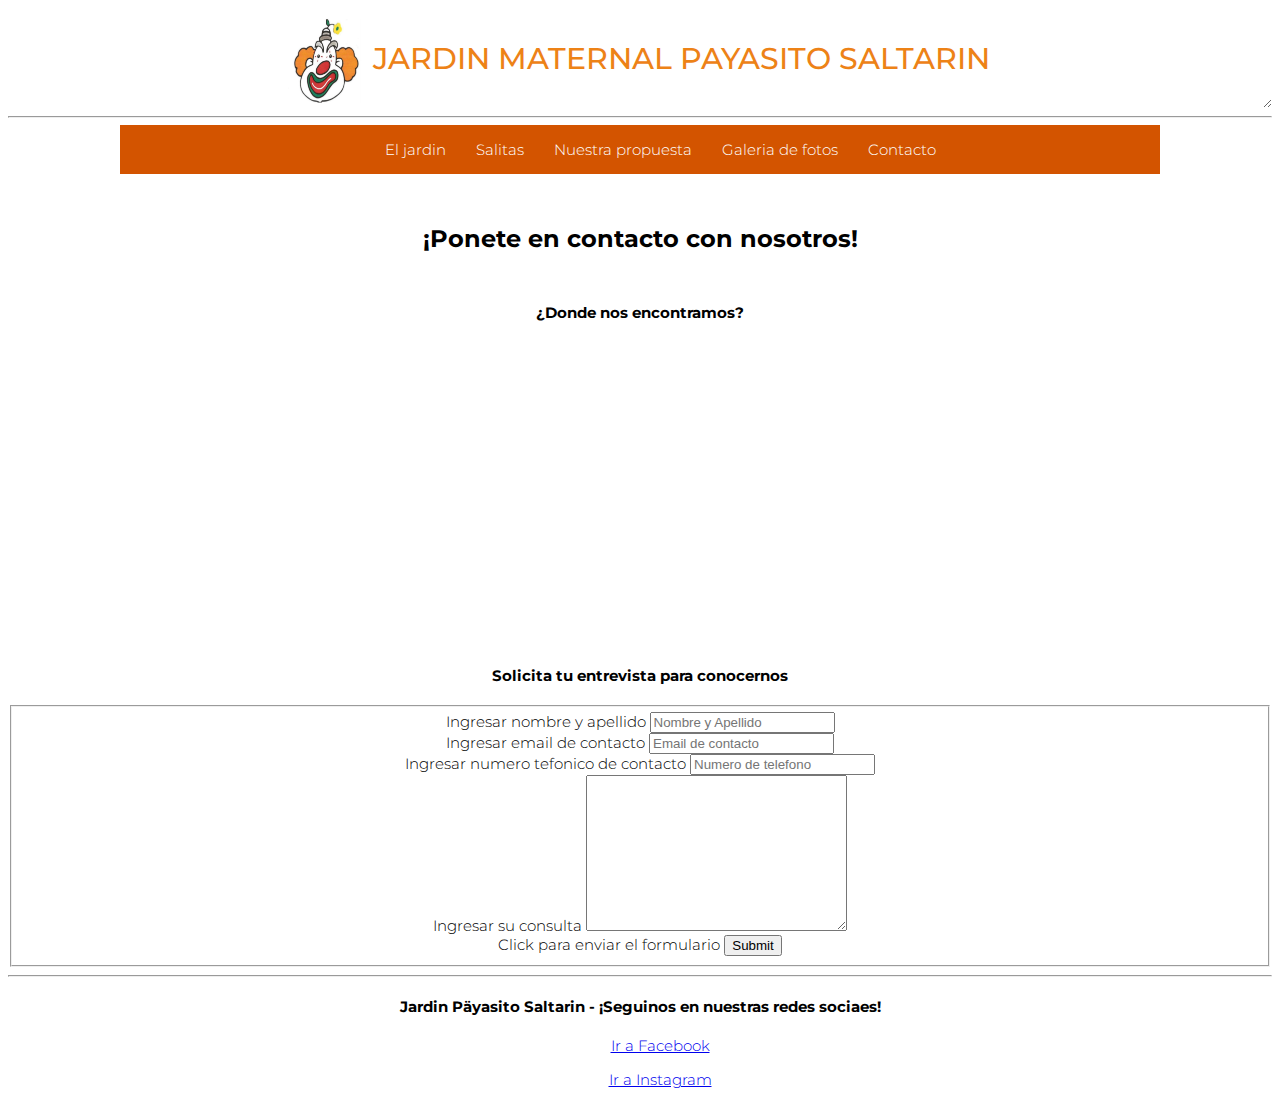
<file: pages/contacto.html>
<!DOCTYPE html>
<html lang="en">
<head>
    <meta charset="UTF-8">
    <meta http-equiv="X-UA-Compatible" content="IE=edge">
    <meta name="viewport" content="width=
    , initial-scale=1.0">
    <link rel="preconnect" href="https://fonts.googleapis.com">
    <link rel="preconnect" href="https://fonts.gstatic.com" crossorigin>
    <link href="https://fonts.googleapis.com/css2?family=Montserrat:wght@300;500&display=swap" rel="stylesheet">
    <link rel="stylesheet" href="../css/styles.css">
    <title>Document</title>
</head>

<body>
        
    <header>

        <div class="titulo-principal-logo">
            <img src="../img/logo-jardin.jpg" alt="Logo del jardin" class="logo">
            <h1> JARDIN MATERNAL PAYASITO SALTARIN</h1>
        </div>

            <hr>

            <nav>
                <ul class="navbar">
                    <li> <a href="../index.html">El jardin</a></li>
                    <li> <a href="./salitas.html">Salitas</a></li>
                    <li> <a href="./nuestra-propuesta.html">Nuestra propuesta</a></li>
                    <li> <a  href="./galeria-fotos.html" >Galeria de fotos</a></li>
                    <li> <a  href="./contacto.html" > Contacto</a></li>
                </ul>
            </nav>

    </header>

    <main>

    <section>
        <h2>¡Ponete en contacto con nosotros!</h2>

            <div>
                <h4>¿Donde nos encontramos?</h4>
                <iframe src="https://www.google.com/maps/embed?pb=!1m18!1m12!1m3!1d3271.8740487058117!2d-57.96709412532399!3d-34.90961017284618!2m3!1f0!2f0!3f0!3m2!1i1024!2i768!4f13.1!3m3!1m2!1s0x95a2e7692f0704ad%3A0xf5c325b5093b5f79!2sJardin%20Maternal%20PAYASO%20SALTARIN!5e0!3m2!1ses!2sar!4v1684982999884!5m2!1ses!2sar" width="400" height="300" style="border:0;" allowfullscreen="" loading="lazy" referrerpolicy="no-referrer-when-downgrade"></iframe>
            </div>


                <h4>Solicita tu entrevista para conocernos </h4>

<!-- Este formulario debe hacerse funcional cuando se termine de explicar en clase -->

                
                <form action="">
                <fieldset>

                    <div>
                        <label for="nombre"> Ingresar nombre y apellido </label>
                        <input type="text" id="nombre" placeholder="Nombre y Apellido">
                    </div>

                    <div>
                        <label for="email">Ingresar email de contacto</label>
                        <input type="email" id="email" placeholder="Email de contacto">
                    </div>

                    <div>
                        <label for="numero"> Ingresar numero tefonico de contacto</label>
                        <input type="number" id="numero" placeholder="Numero de telefono">
                    </div>

                    <div>
                        <label for="consulta">Ingresar su consulta</label>
                            <textarea name="" id="consulta" cols="30" rows="10"></textarea>
                    </div>

                    <div>
                        <label for="enviar">Click para enviar el formulario</label>
                        <input type="submit" name="Enviar" id="enviar">
                    </div>
                </fieldset>
                </form>

    </section>

    </main>
    <footer>

        <hr>
        <div>
            <h4>Jardin Päyasito Saltarin - ¡Seguinos en nuestras redes sociaes!</h4>
    
                <ul> 
                    <a href="https://www.facebook.com/people/Jardin-Payasito-Saltarin/100071630228970/"target="blank">Ir a Facebook</a>
                </ul>
    
                <ul>
                    <a href="https://www.instagram.com/jardinpayasitosaltarin_/?hl=es"target="blank">Ir a Instagram</a>
                </ul>
        </div>
    
    
        </footer>

</body>
</html>
</file>
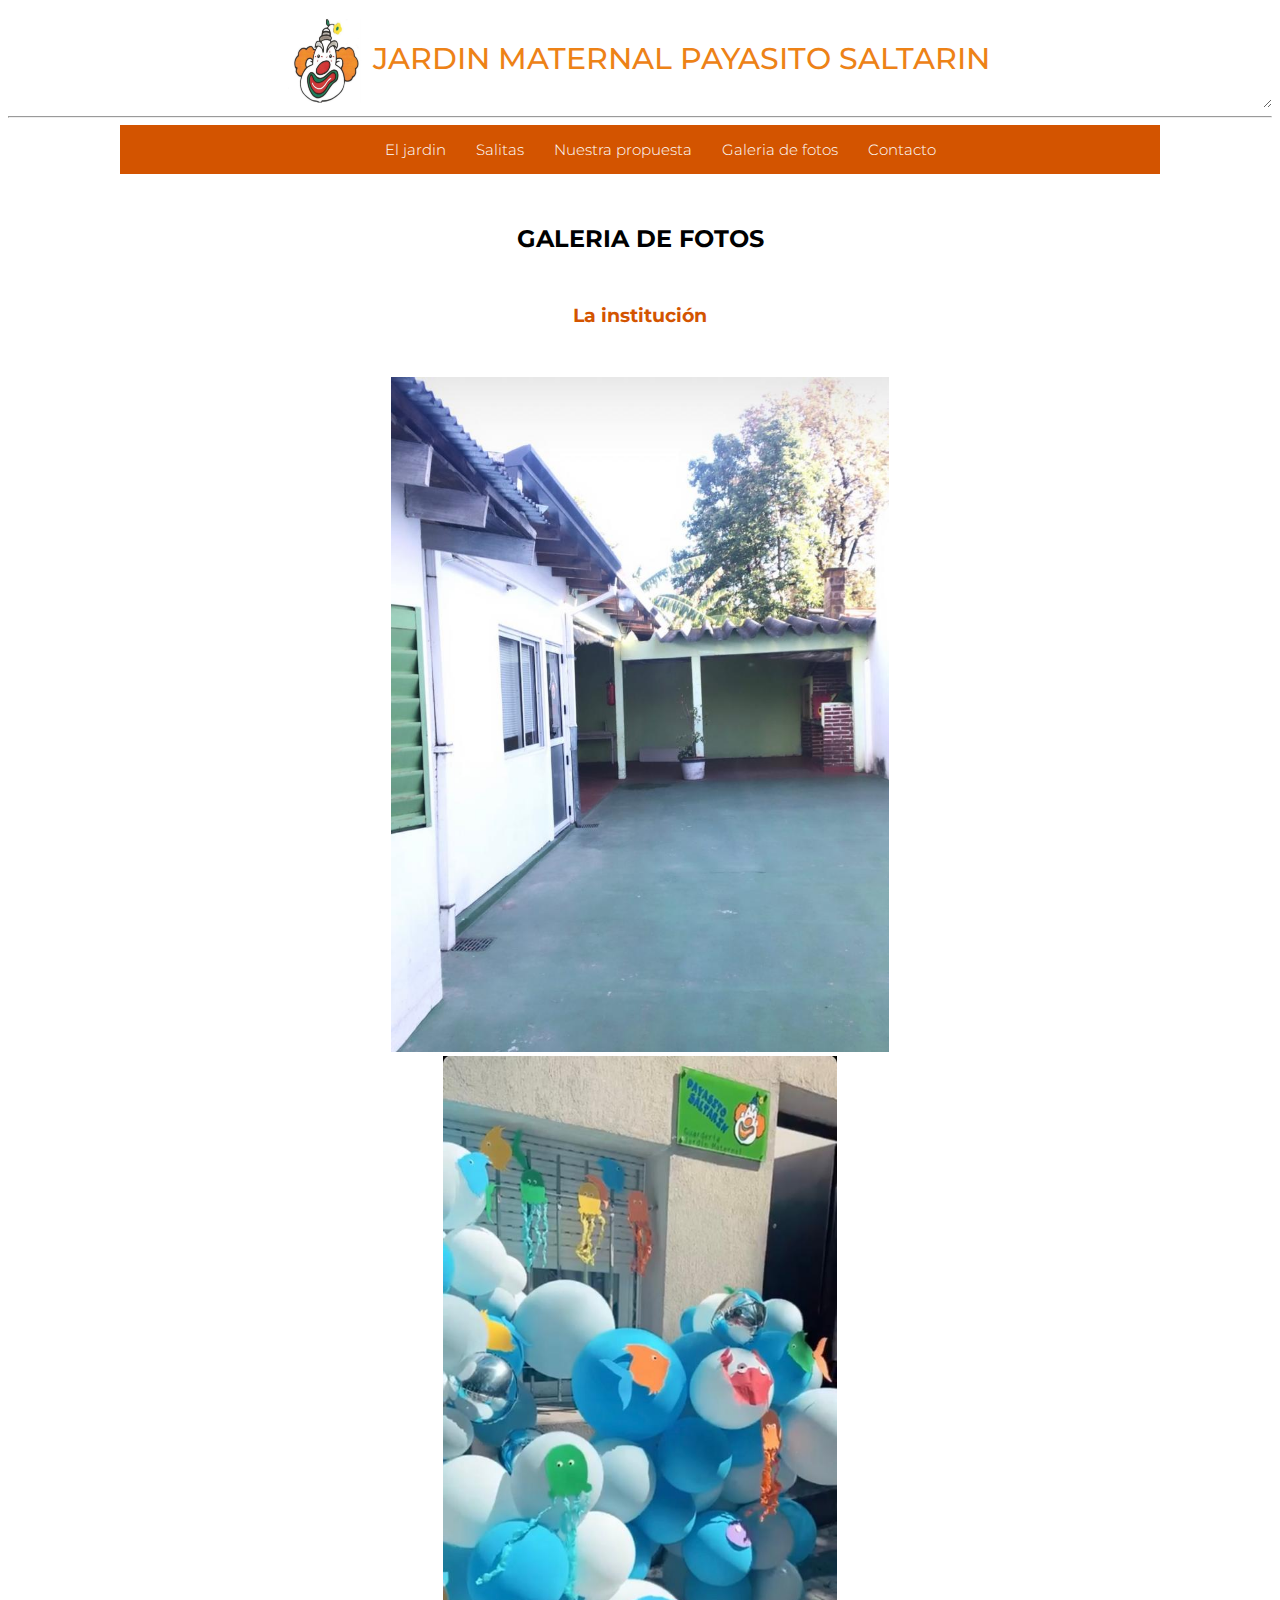
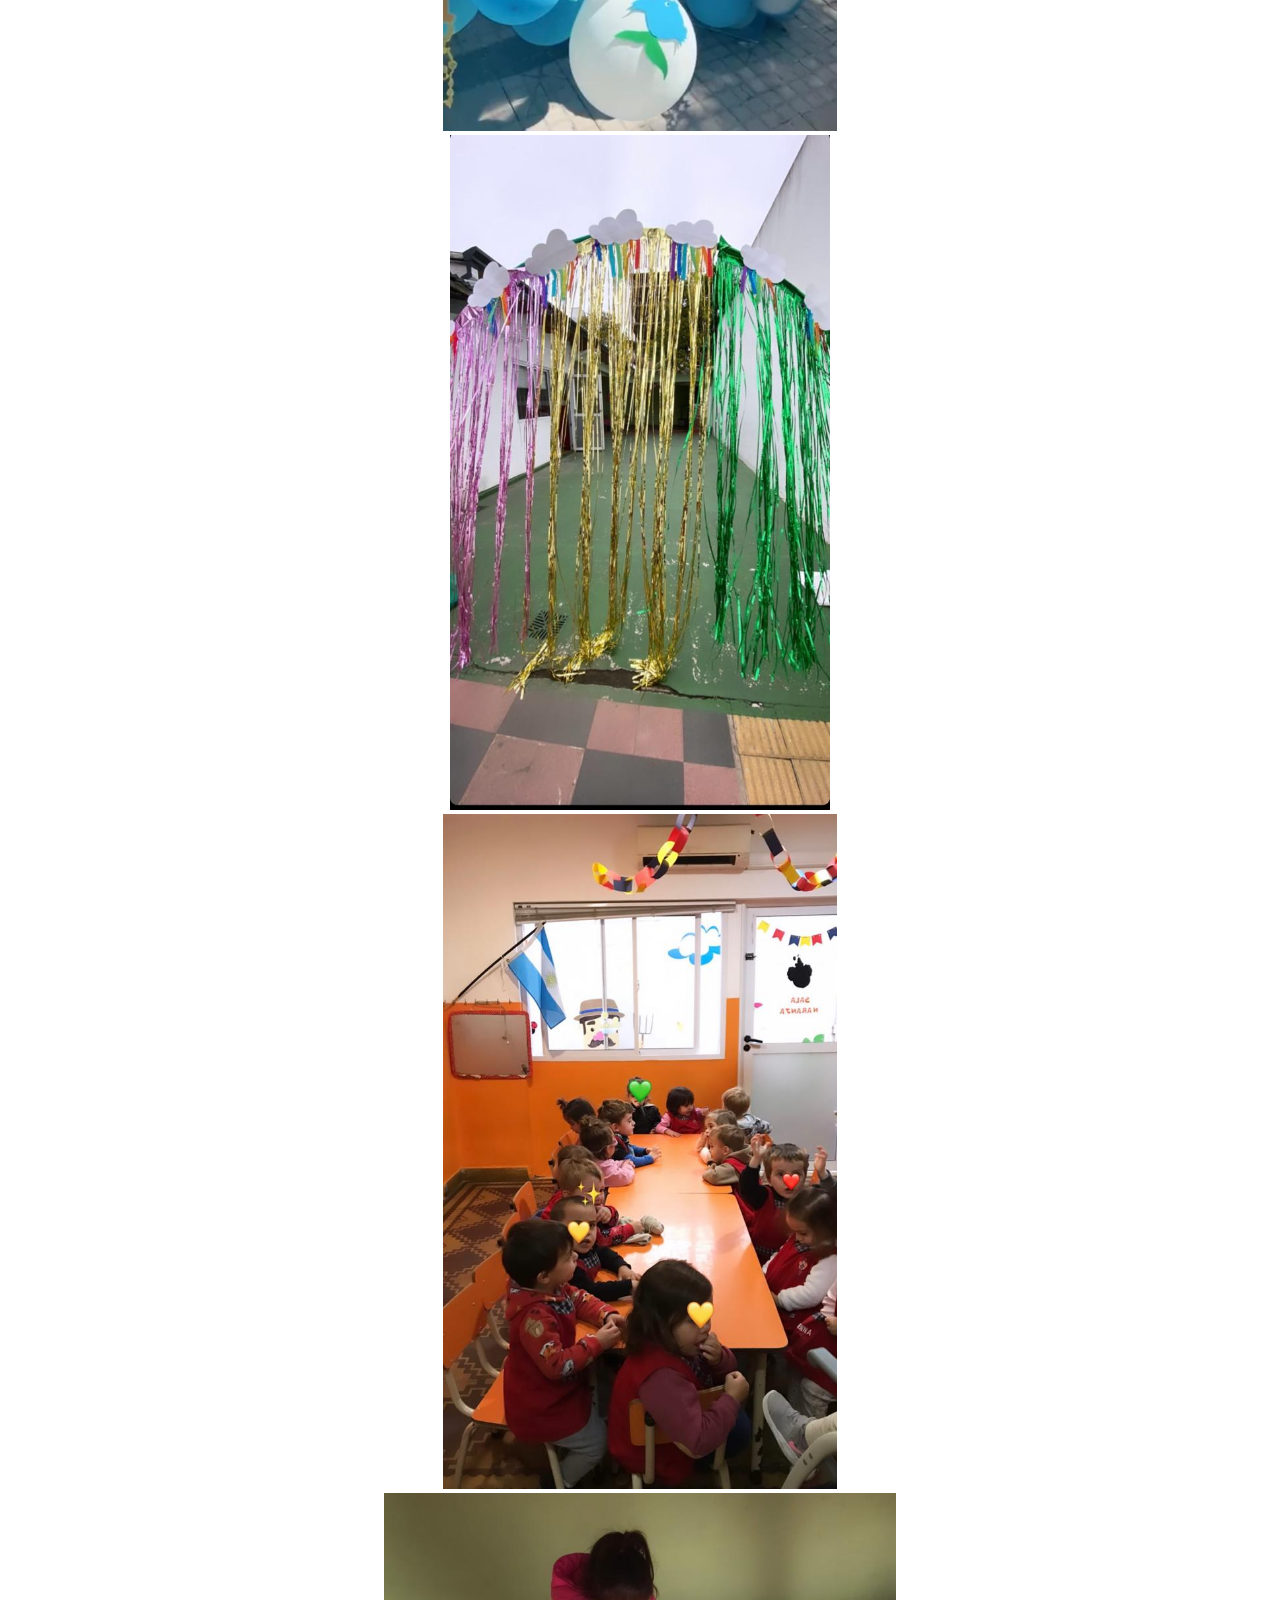
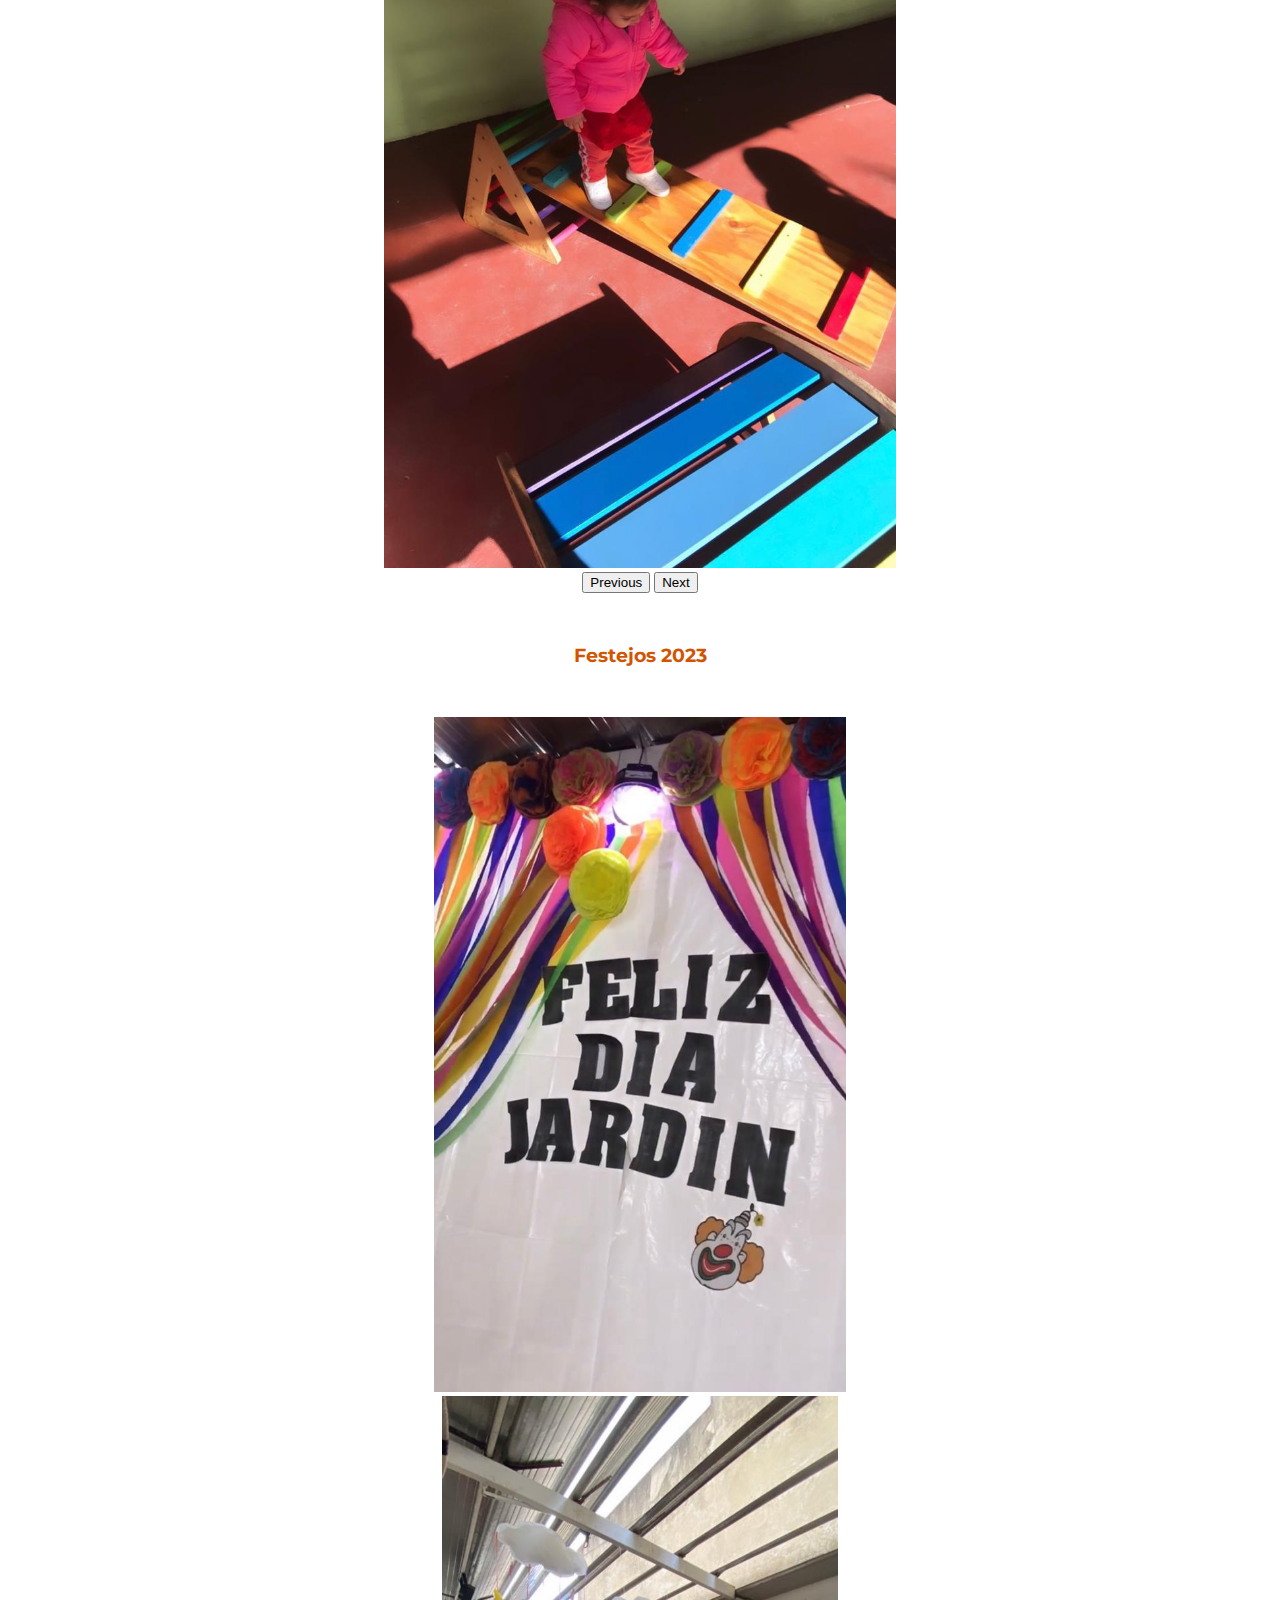
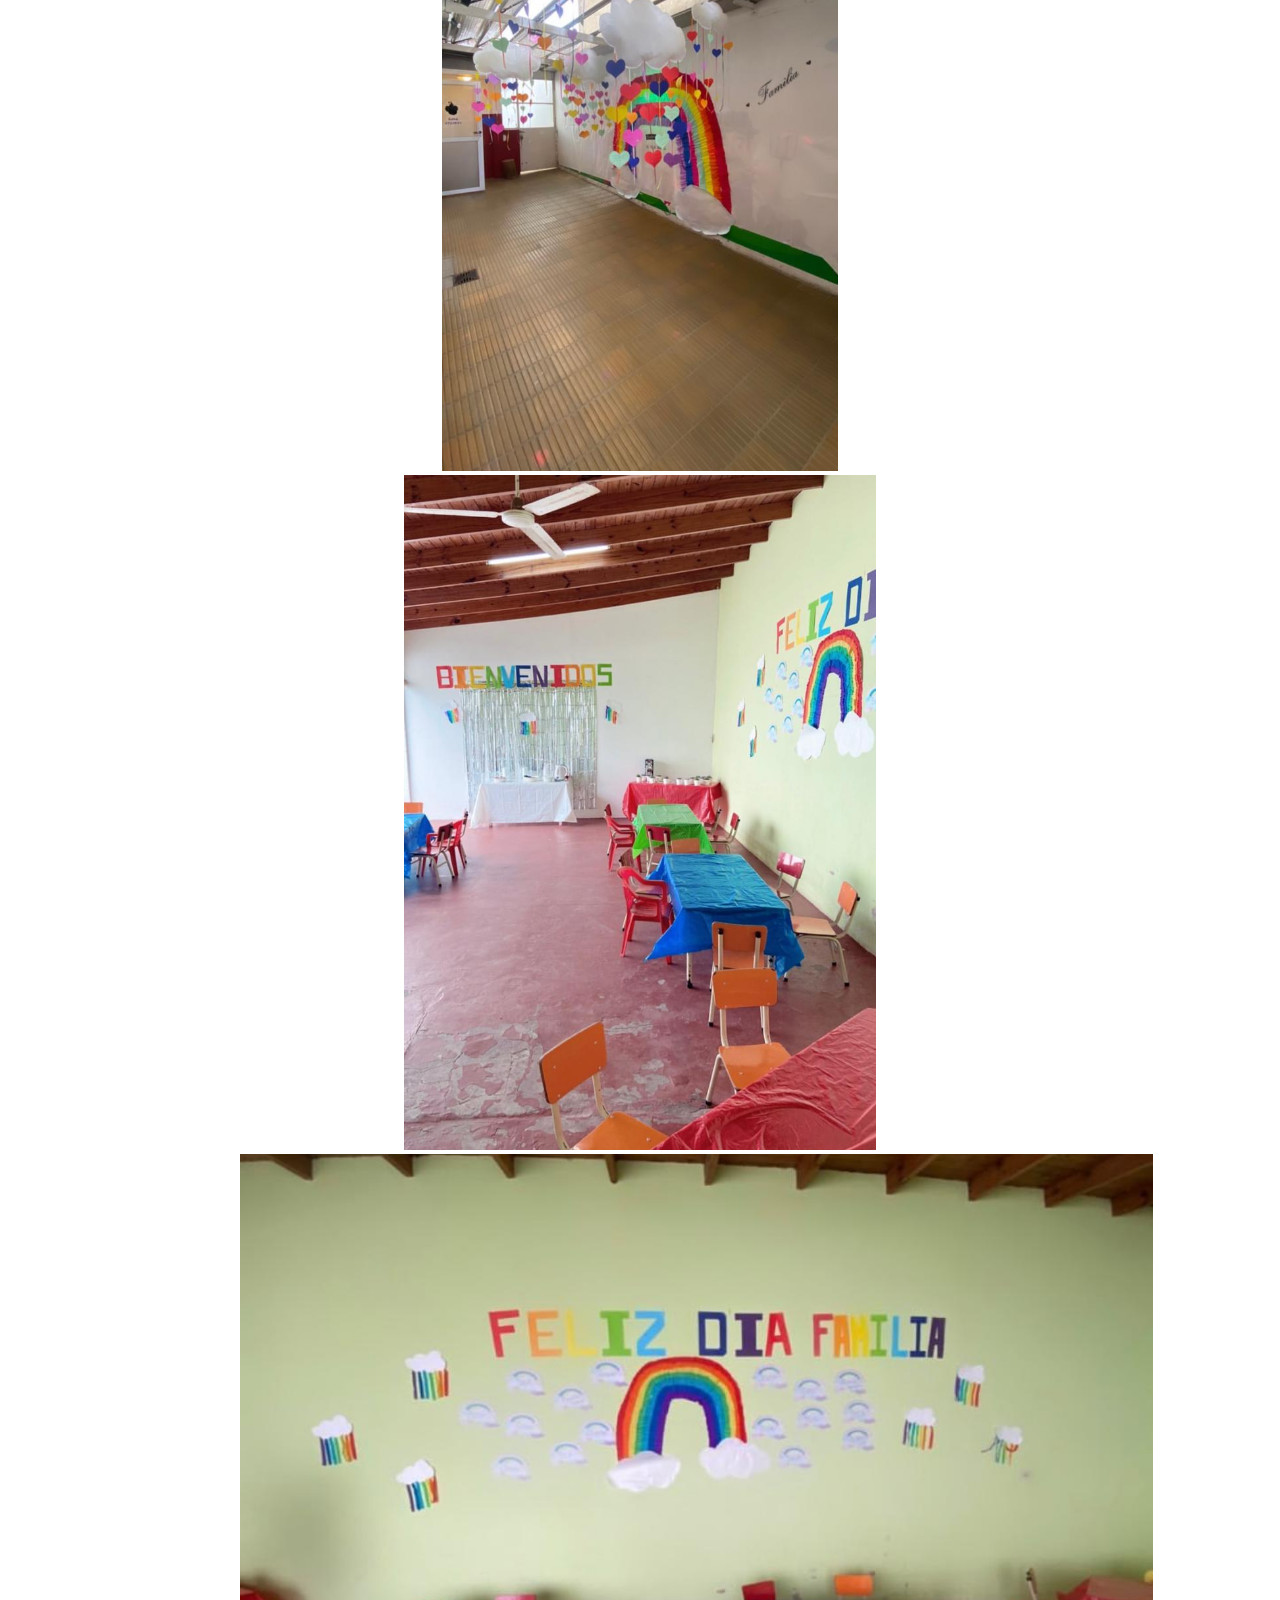
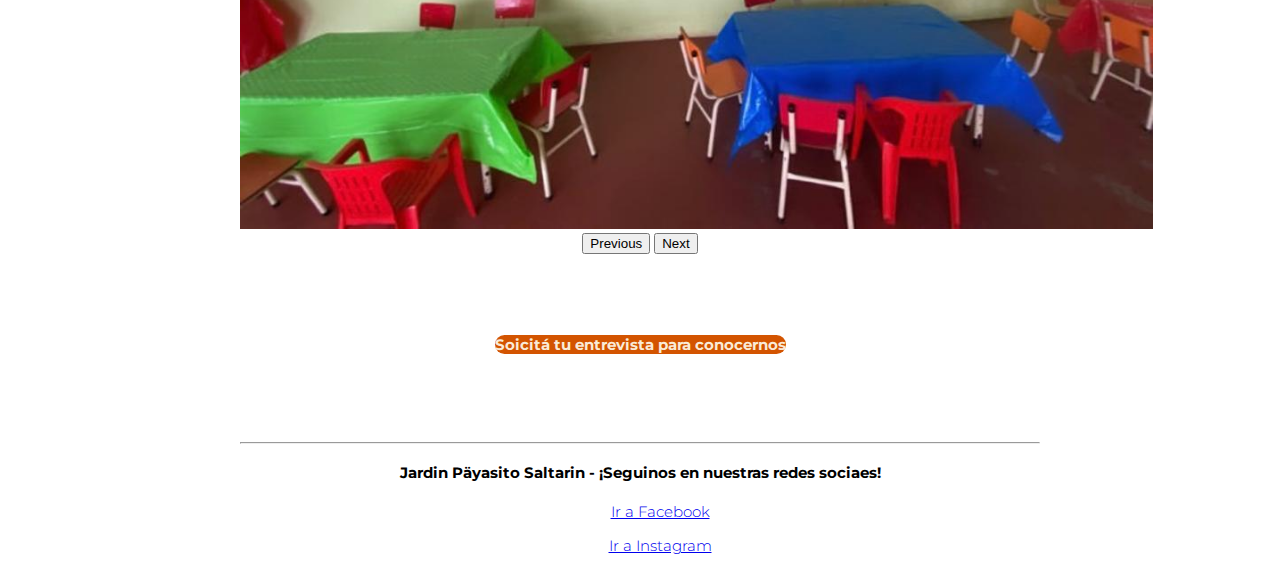
<file: pages/galeria-fotos.html>
<!DOCTYPE html>
<html lang="en">
<head>
    <meta charset="UTF-8">
    <meta http-equiv="X-UA-Compatible" content="IE=edge">
    <meta name="viewport" content="width=device-width, initial-scale=1.0">
    <link href="https://cdn.jsdelivr.net/npm/bootstrap@5.3.0/dist/css/bootstrap.min.css" rel="stylesheet" integrity="sha384-9ndCyUaIbzAi2FUVXJi0CjmCapSmO7SnpJef0486qhLnuZ2cdeRhO02iuK6FUUVM" crossorigin="anonymous">
    <link rel="preconnect" href="https://fonts.googleapis.com">
    <link rel="preconnect" href="https://fonts.gstatic.com" crossorigin>
    <link href="https://fonts.googleapis.com/css2?family=Montserrat:wght@300;500&display=swap" rel="stylesheet">
    <link rel="stylesheet" href="../css/styles.css">
    <title>Document</title>
</head>
<body>
    
            
    <header>

        <div class="titulo-principal-logo">
            <img src="../img/logo-jardin.jpg" alt="Logo del jardin" class="logo">
            <h1> JARDIN MATERNAL PAYASITO SALTARIN</h1>
        </div>

            <hr>

            <nav>
                <ul class="navbar">
                    <li> <a href="../index.html">El jardin</a></li>
                    <li> <a href="./salitas.html">Salitas</a></li>
                    <li> <a href="./nuestra-propuesta.html">Nuestra propuesta</a></li>
                    <li> <a  href="./galeria-fotos.html" >Galeria de fotos</a></li>
                    <li> <a  href="./contacto.html" > Contacto</a></li>
                </ul>
            </nav>

    </header>

    <h2>GALERIA DE FOTOS</h2>

    <h3>La institución</h3>
    <div id="carouselExample" class="carousel slide">
        <div class="carousel-inner">
            <div class="carousel-item active">
            <img src="../img/instalación-1.jpg" class="d-block w-100" alt="Patio Grande Payasito Saltarin">
        </div>
        <div class="carousel-item">
            <img src="../img/instalación-2.jpg" class="d-block w-100" alt="Entrada Jardin Payasito Saltarin">
        </div>
        <div class="carousel-item">
            <img src="../img/instalación-3.jpg" class="d-block w-100" alt="Patio Grande Payasito Saltarin">
        </div>
        <div class="carousel-item">
            <img src="../img/instalación-4.jpg" class="d-block w-100" alt="Niños de sala naranja sentados en Payasito Saltarin">
        </div>
        <div class="carousel-item">
            <img src="../img/instalación-5.jpg" class="d-block w-100" alt="Niño jugando en los juegos de Payasito Saltarin">
        </div>
        </div>
        <button class="carousel-control-prev" type="button" data-bs-target="#carouselExample" data-bs-slide="prev">
            <span class="carousel-control-prev-icon" aria-hidden="true"></span>
            <span class="visually-hidden">Previous</span>
        </button>
        <button class="carousel-control-next" type="button" data-bs-target="#carouselExample" data-bs-slide="next">
            <span class="carousel-control-next-icon" aria-hidden="true"></span>
            <span class="visually-hidden">Next</span>
        </button>
    </div>

    <h3>Festejos 2023</h3>
    <div id="carouselExample2" class="carousel slide">
        <div class="carousel-inner">
            <div class="carousel-item active">
            <img src="../img/festejos1.jpg" class="d-block w-100" alt="Cartel feliz dia Jardin">
        </div>
        <div class="carousel-item">
            <img src="../img/festejos2.jpg" class="d-block w-100" alt="Patio de jardin Payasito Saltarin decorado para e festejo de dia de jardin">
        </div>
        <div class="carousel-item">
            <img src="../img/festejos3.jpg" class="d-block w-100" alt="Mesas en el patio de Payasito Saltarin donde se festeja e dia de jardin">
        </div>
        <div class="carousel-item">
            <img src="../img/festejos4.jpg" class="d-block w-100" alt="Mesas en el patio de Payasito Satarin donde se festeja el dia de jardin">
        </div>
        <button class="carousel-control-prev" type="button" data-bs-target="#carouselExample" data-bs-slide="prev">
            <span class="carousel-control-prev-icon" aria-hidden="true"></span>
            <span class="visually-hidden">Previous</span>
        </button>
        <button class="carousel-control-next" type="button" data-bs-target="#carouselExample" data-bs-slide="next">
            <span class="carousel-control-next-icon" aria-hidden="true"></span>
            <span class="visually-hidden">Next</span>
        </button>
    </div>


    <!-- Queda pendiente colocar las fotos del evento de egreso 2022 ya que me las deben enviar -html y css simil a los anteriores -->


    <div class="button">
        <h4>
            <a href="./pages/contacto.html"target=blank class="button-link"> Soicitá tu entrevista para conocernos</a>
        </h4>
    </div>

    <footer>

        <hr>
        <div>
            <h4>Jardin Päyasito Saltarin - ¡Seguinos en nuestras redes sociaes!</h4>
    
                <ul> 
                    <a href="https://www.facebook.com/people/Jardin-Payasito-Saltarin/100071630228970/"target="blank">Ir a Facebook</a>
                </ul>
    
                <ul>
                    <a href="https://www.instagram.com/jardinpayasitosaltarin_/?hl=es"target="blank">Ir a Instagram</a>
                </ul>
        </div>
    
    
        </footer>

        <script src="https://cdn.jsdelivr.net/npm/bootstrap@5.3.0/dist/js/bootstrap.bundle.min.js" integrity="sha384-geWF76RCwLtnZ8qwWowPQNguL3RmwHVBC9FhGdlKrxdiJJigb/j/68SIy3Te4Bkz" crossorigin="anonymous"></script>
</body>
</html>
</file>
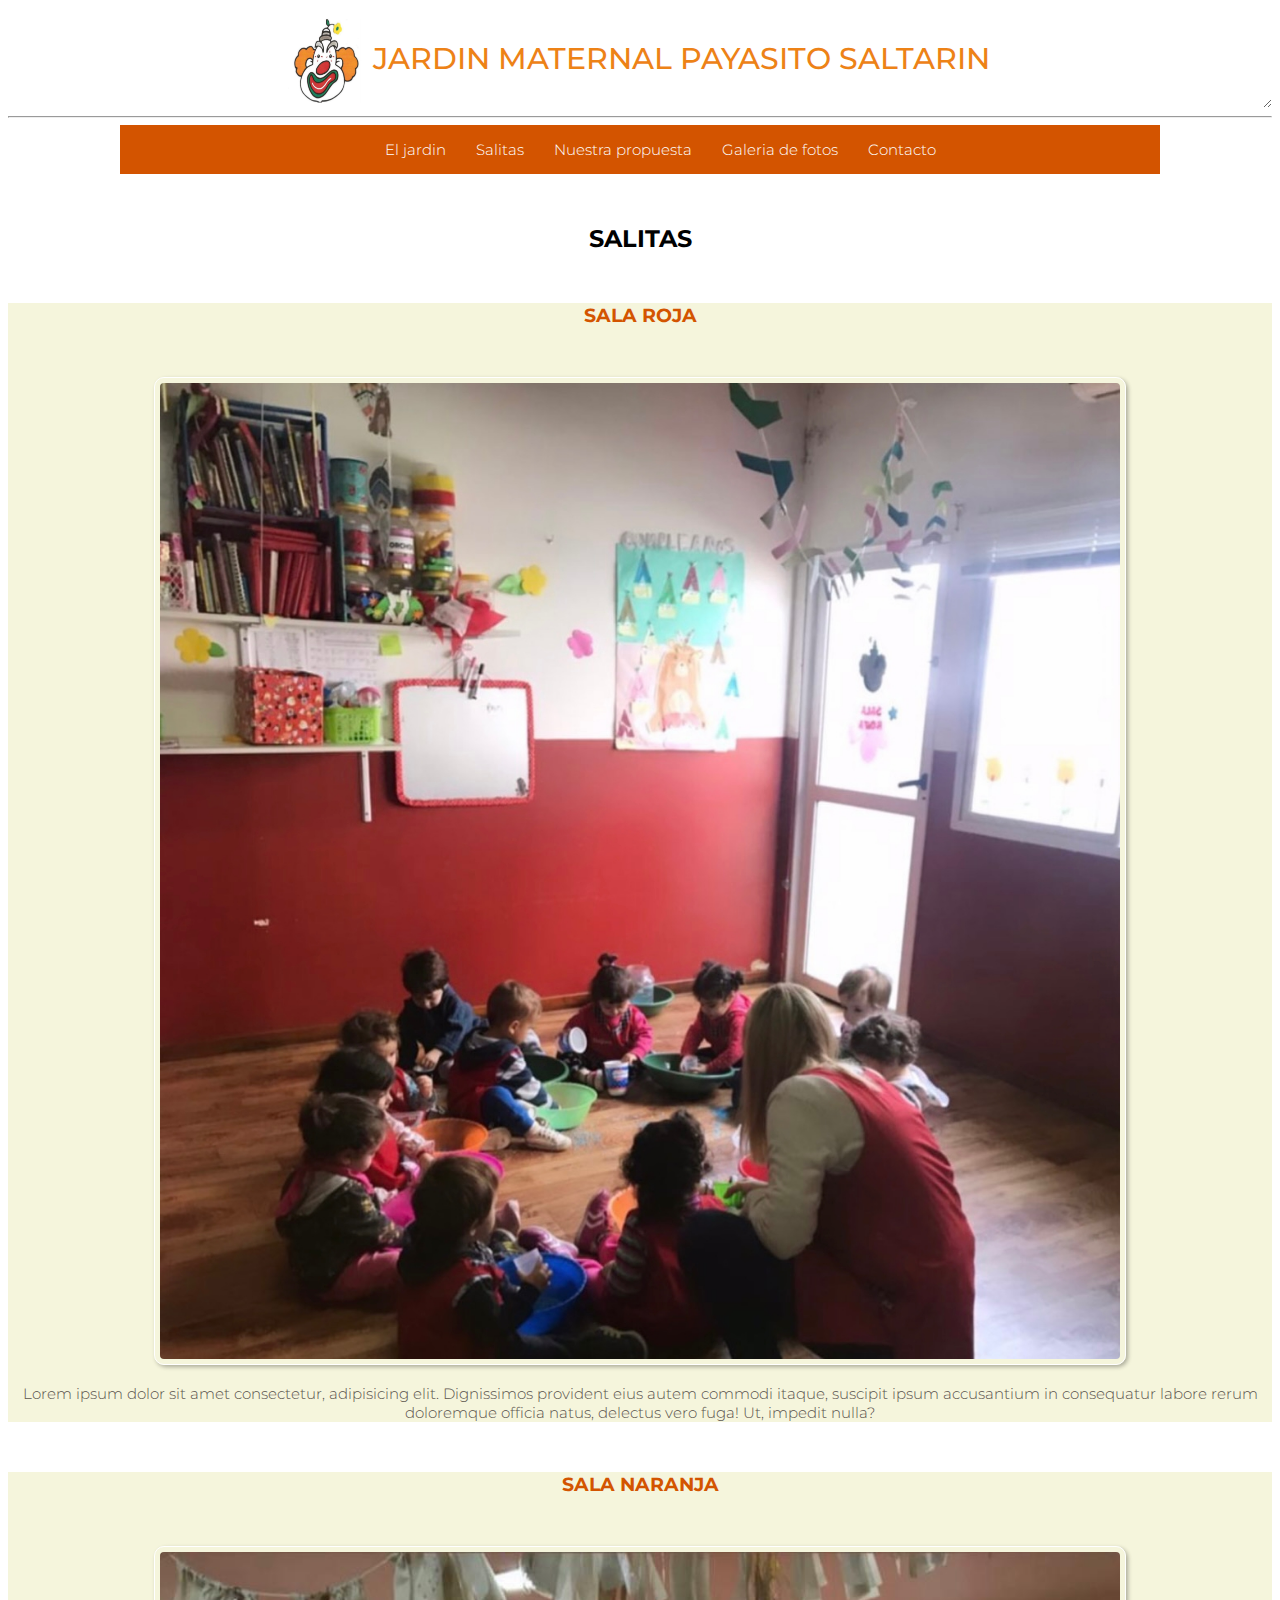
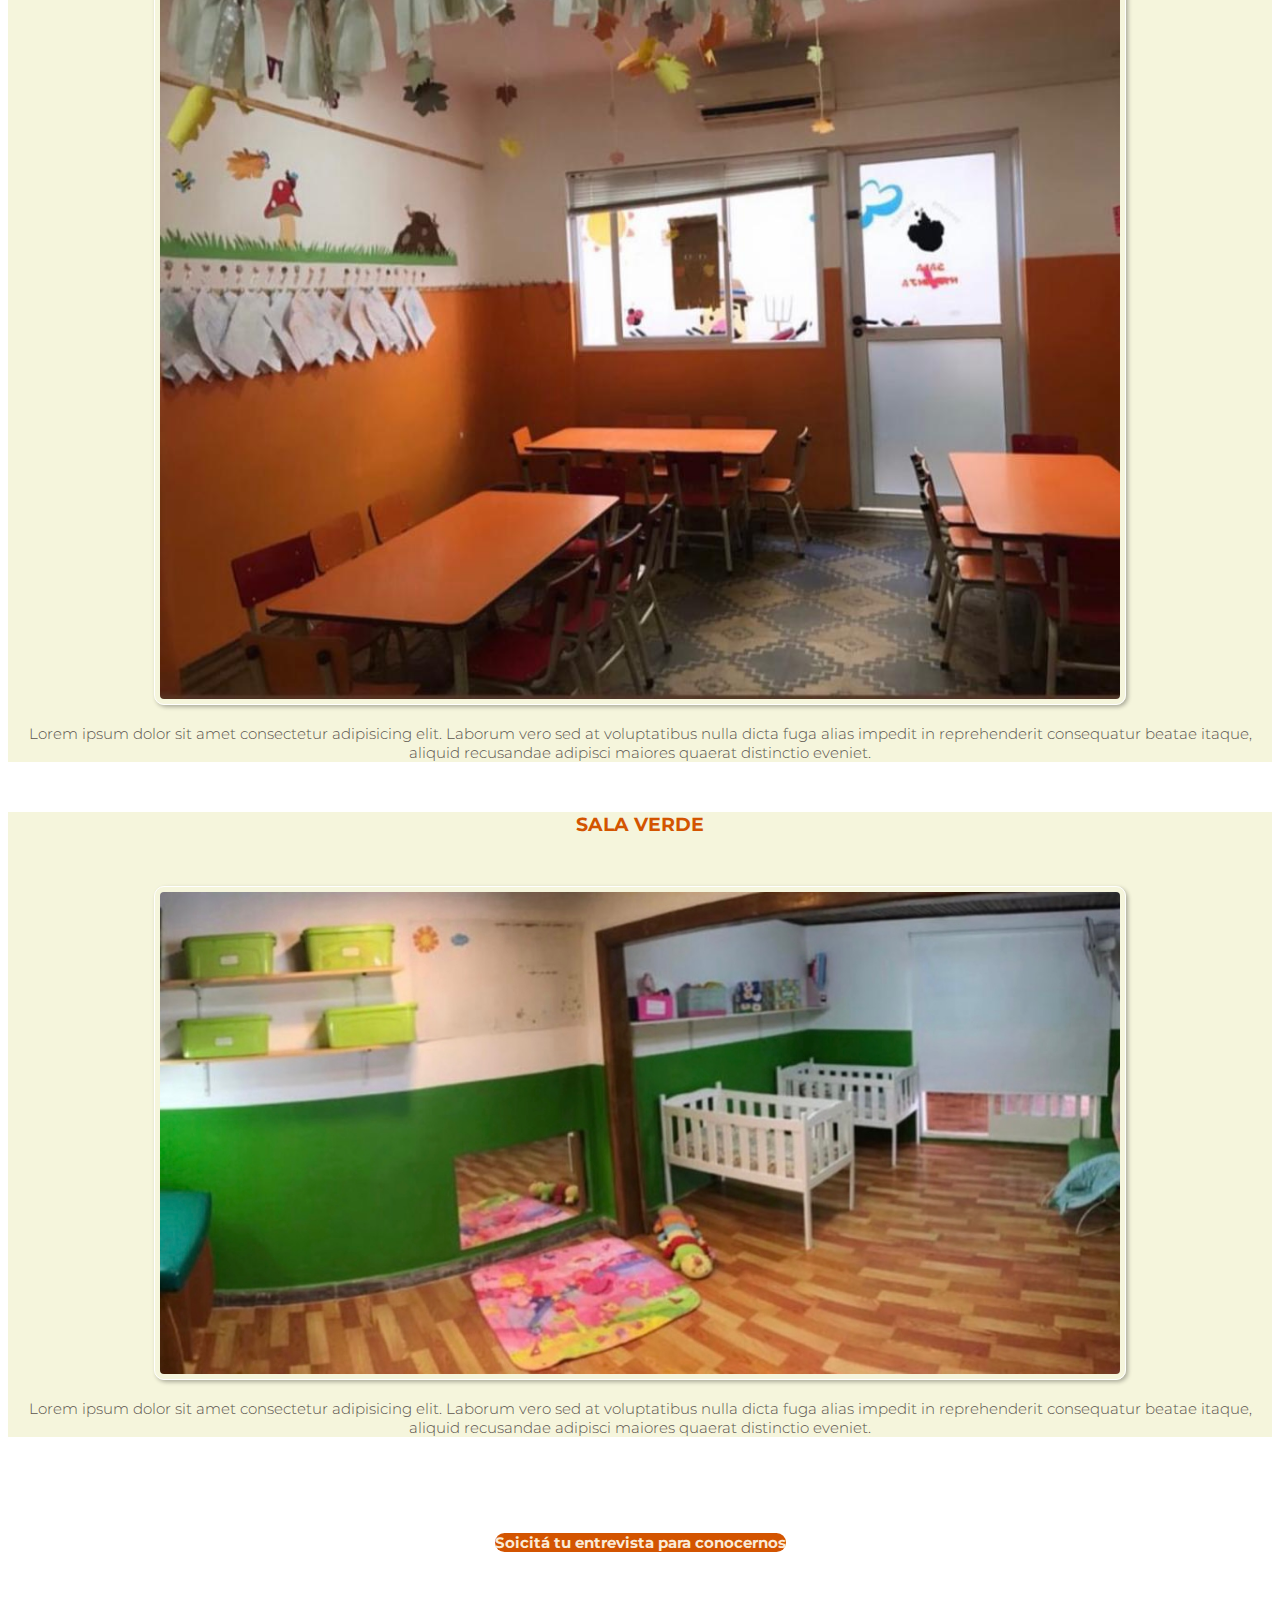
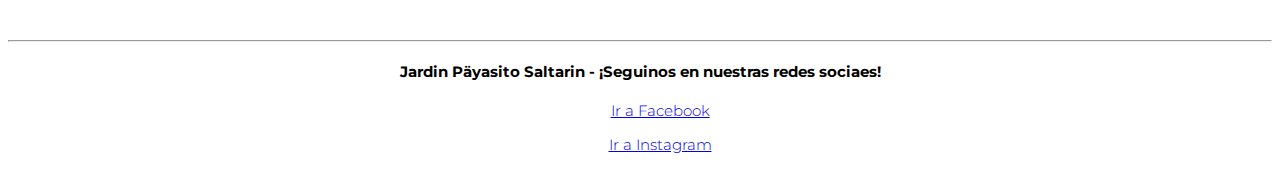
<file: pages/salitas.html>
<!DOCTYPE html>
<html lang="en">
<head>
    <meta charset="UTF-8">
    <meta http-equiv="X-UA-Compatible" content="IE=edge">
    <meta name="viewport" content="width=
    , initial-scale=1.0">
    <link rel="preconnect" href="https://fonts.googleapis.com">
    <link rel="preconnect" href="https://fonts.gstatic.com" crossorigin>
    <link href="https://fonts.googleapis.com/css2?family=Montserrat:wght@300;500&display=swap" rel="stylesheet">
    <link rel="stylesheet" href="../css/styles.css">
    <title>preentrega-agustina-salitas</title>
</head>
<body>
    
        
    <header>

        <div class="titulo-principal-logo">
            <img src="../img/logo-jardin.jpg" alt="Logo del jardin" class="logo">
            <h1> JARDIN MATERNAL PAYASITO SALTARIN</h1>
        </div>

            <hr>

            <nav>
                <ul class="navbar">
                    <li> <a href="../index.html">El jardin</a></li>
                    <li> <a href="./salitas.html">Salitas</a></li>
                    <li> <a href="./nuestra-propuesta.html">Nuestra propuesta</a></li>
                    <li> <a  href="./galeria-fotos.html" >Galeria de fotos</a></li>
                    <li> <a  href="./contacto.html" > Contacto</a></li>
                </ul>
            </nav>

    </header>

    <main>

        <section>
            <h2>SALITAS</h2>

            <article>
                <h3>SALA ROJA</h3>
                <img src="../img/sala-roja.jfif" alt="Niños jugando en sala roja del Jardin Maternal Payasito Saltarin" class="form-responsive">
                <p>Lorem ipsum dolor sit amet consectetur, adipisicing elit. Dignissimos provident eius autem commodi itaque, suscipit ipsum accusantium in consequatur labore rerum doloremque officia natus, delectus vero fuga! Ut, impedit nulla?</p>
            </article>

            <article>
                <h3>SALA NARANJA</h3>
                <img src="../img/sala-naranja.jfif" alt="Sala naranja de Jardin Maternal Payasito Saltarin" class="form-responsive">
                <p>Lorem ipsum dolor sit amet consectetur adipisicing elit. Laborum vero sed at voluptatibus nulla dicta fuga alias impedit in reprehenderit consequatur beatae itaque, aliquid recusandae adipisci maiores quaerat distinctio eveniet.</p>
            </article>

            <article>
                <h3>SALA VERDE</h3>
                <img src="../img/sala-verde.jfif" alt="Sala verde de Jardin Maternal Payasito Saltarin" class="form-responsive">
                <p>Lorem ipsum dolor sit amet consectetur adipisicing elit. Laborum vero sed at voluptatibus nulla dicta fuga alias impedit in reprehenderit consequatur beatae itaque, aliquid recusandae adipisci maiores quaerat distinctio eveniet.</p>
            </article>


        </section>

        <div class="button">
            <h4>
                <a href="./pages/contacto.html"target=blank class="button-link"> Soicitá tu entrevista para conocernos</a>
            </h4>
        </div>

    </main>

    <footer>

    <hr>
    <div>
        <h4>Jardin Päyasito Saltarin - ¡Seguinos en nuestras redes sociaes!</h4>

            <ul> 
                <a href="https://www.facebook.com/people/Jardin-Payasito-Saltarin/100071630228970/"target="blank">Ir a Facebook</a>
            </ul>

            <ul>
                <a href="https://www.instagram.com/jardinpayasitosaltarin_/?hl=es"target="blank">Ir a Instagram</a>
            </ul>
    </div>


    </footer>

</body>
</html>
</file>
<file: css/styles.css>
/* font-family: 'Montserrat', sans-serif; */

body {
    font-family: 'Montserrat', sans-serif;
    font-weight: 300;
    font-size: 15px;
    background-color: white;
    text-align: center;
}

/* Header */
.titulo-principal-logo {
    height: 10vh;
    resize: both;
    overflow: hidden;
    display: flex;
    align-items: center;
    justify-content: center;
    padding: 5px 10% ;
}
.titulo-principal-logo h1 {
    font-family:'Montserrat', sans-serif;
    font-weight: 500;
    color: rgb(237, 130, 23);
    margin-right: 15px;
    background-color: white;
}

/* LOGO */
.logo {
    height: 10vh;
    resize: both;
    overflow: auto;
    background-color: beige;}


/* BARRA DE NAVEGACIÓN */

.navbar {

    background-color: rgb(211, 84, 0);
    list-style: none;
    margin: auto;
    padding: 0, 50px;
    width: 90%;
    max-width: 1000px;
    display: flex;
    justify-content: center;
    
}

.navbar li a {
    text-decoration: none;
    color: white;
    padding: 15px;
    display: block;
    text-align: center ;

}

@media screen and (max-width: 700px) {
    .navbar{
        flex-direction: column;
    }
}



/* Imagen de fondo */
.caja-fondo {
    height: 60vh;
    resize: both;
    overflow: auto;
    background-color: beige;
    background-image: url("../img/instalación-7.jpg");

    background-repeat: no-repeat;
    
    background-position: center;

    background-size: contain;

    background-attachment: fixed;
}

/* Main */

article {
    background-color: beige;
}


p {
    color:rgb(90, 83, 76)
}

.titulo-eljardin {
    color: rgb(237, 130, 23);
}

/* Boton solicita tu entrevista */

.button {
    min-height: 20vh;
    display: flex;
    justify-content: center;
    align-items: center;
}

.button-link{
    text-decoration: none;
    padding: 20px,50px;
    font-size: 1,5rem;
    position: relative;
    margin: 32px;
    background: rgb(211, 84, 0);
    color: antiquewhite;
    border-radius: 50px;
    transition: transform 0.3s ease;

}

/* FORMATO GENERAL DE LAS IMAGENES DEL SITIO */

.form-responsive{
    height: auto;
    border: 1px solid white;
    border-radius: 10px;
    box-shadow: 2px 2px 4px rgba(0,0,0,0.3);
    padding: 5px;
    width: 75vw;
    max-width: 1000px;
    min-width: 320px;
    margin: auto;

}

/* IMAGENES DE CARROUSEL --> PREGUNTA TUTOR ¿Como puedo hacer que las imagenes no se pixelen ya que todas tienen tamaños distintos. Mi idea es que cada una mantega su tamaño.*/

.slide{ 
    margin-top: 10px;
    max-width: 800px;
    margin: 0 auto;

}

.slide img{
    height: 75vh;
    width: auto
}

/* FORMATO TITULOS  */

h3{
    margin: 50px;
    font-size: 1.2rem;
    color: rgb(211, 84, 0)
}

h2 {
    margin: 50px;
    font-size: 1.5rem;
}

/* FORMATO GENERAL DE LAS IMAGENES - RESPONSIVE */

.container{
    width: 75vw;
    max-width: 1000px;
    min-width: 320px;
    margin: auto;
}
</file>
